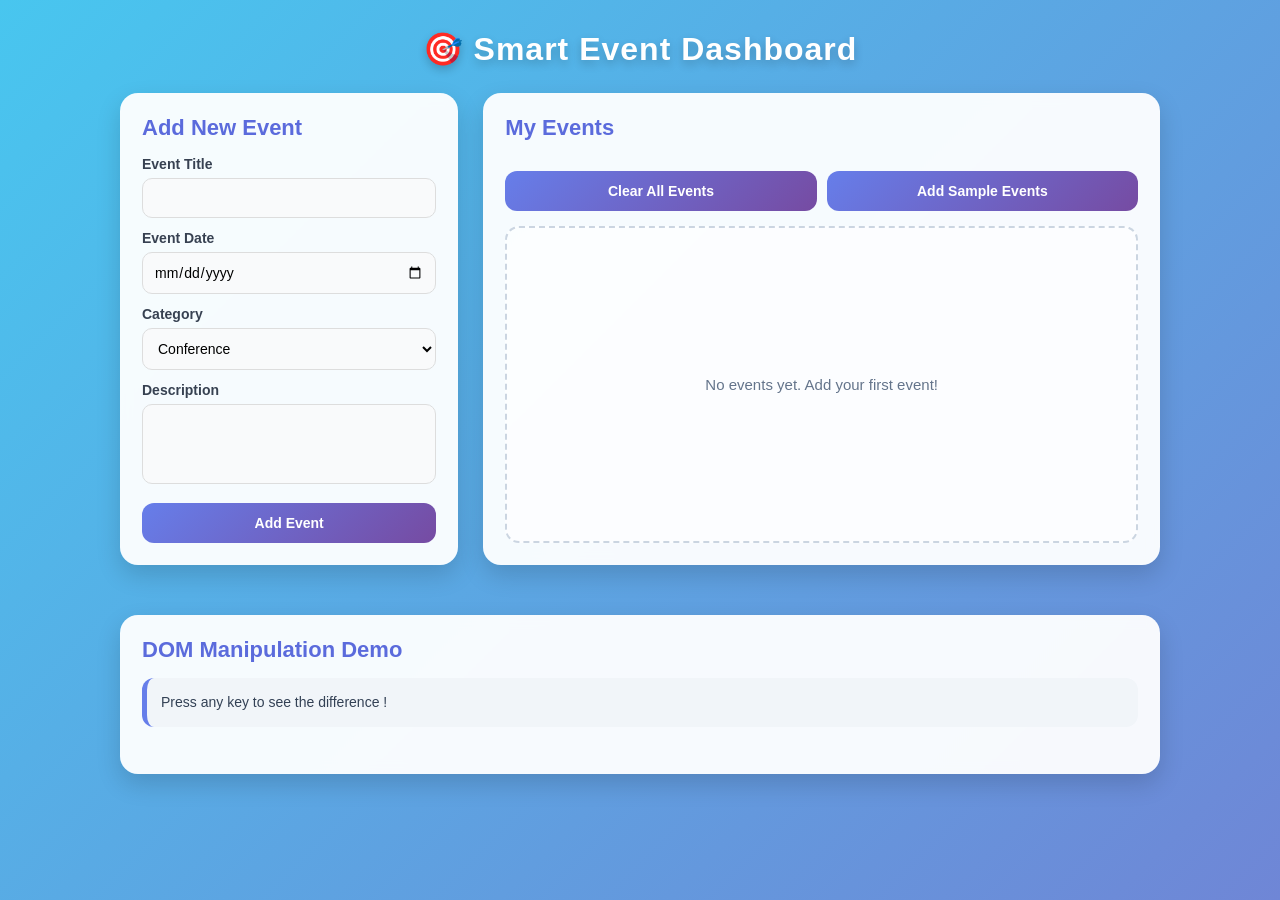
<file: assignment1/index.html>
<!DOCTYPE html>
<html lang="en">
<head>
<meta charset="UTF-8">
<meta name="viewport" content="width=device-width, initial-scale=1.0">
<title>Smart Event Dashboard</title>
<link rel="stylesheet" href="style.css">
</head>

<body>

<div class="page">

<h1>🎯 Smart Event Dashboard</h1>

<div class="dashboard">

    <!-- ADD EVENT CARD -->
    <div class="card form-card">
        <h2>Add New Event</h2>

        <form id="eventform">

        <label>Event Title</label>
        <input type="text">

        <label>Event Date</label>
        <input type="date">

        <label>Category</label>
        <select>
            <option>Conference</option>
            <option>Workshop</option>
            <option>Meetup</option>
            <option>Webinar</option>
        </select>

        <label>Description</label>
        <textarea></textarea>

        <button class="primary">Add Event</button>
        </form>
    </div>

    <!-- EVENTS CARD -->
    <div class="card events-card">
        <h2>My Events</h2>

        <div class="actions">
            <button id="clearallbtn">Clear All Events</button>
            <button id="addsamplebtn">Add Sample Events</button>
        </div>

        <div id="empty">
            <div class="emptystate">
            No events yet. Add your first event!
        </div>
    </div>

</div>

<!-- DOM SECTION -->
<div class="card dom-card">
    <h2>DOM Manipulation Demo</h2>
    <div class="dom-box">
        <div id="democontent" class="demo-content">Press any key to see the difference !

        </div>
    </div>
</div>
<script src="script.js"></script>
</body>
</html>
</file>
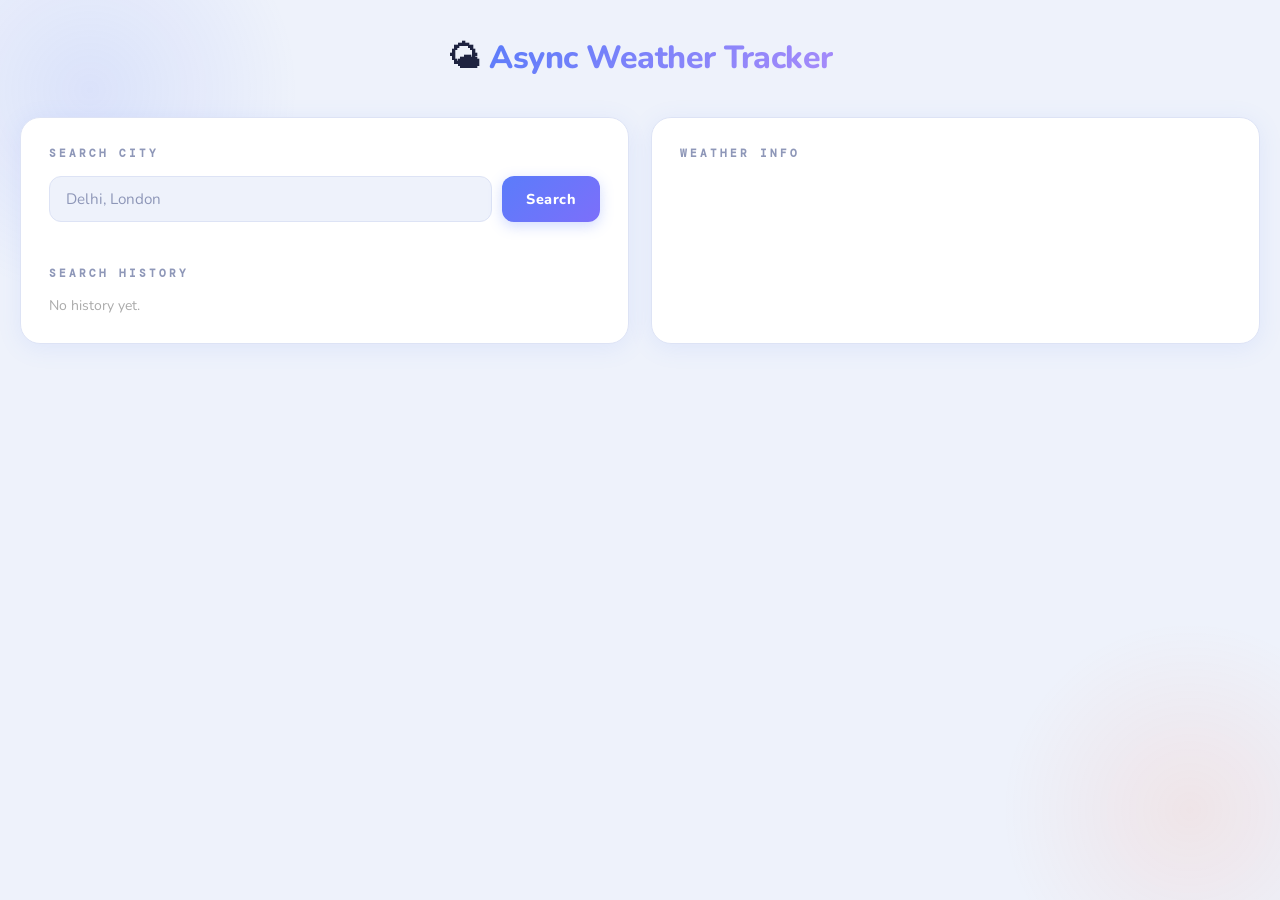
<file: assignment2/index.html>
<!DOCTYPE html>
<html lang="en">

<head>
    <meta charset="UTF-8">
    <title>Async Weather Tracker</title>
    <meta name="viewport" content="width=device-width, initial-scale=1.0">
    <link href="https://fonts.googleapis.com/css2?family=Nunito:wght@400;600;700;800&family=DM+Mono:wght@400;500&display=swap" rel="stylesheet">

    <style>
        :root {
            --bg: #eef2fb;
            --surface: #ffffff;
            --card: #ffffff;
            --border: #dde3f5;
            --accent: #5b7cfa;
            --accent2: #ff7043;
            --accent-light: #eaedff;
            --text: #1e2340;
            --muted: #8e97b8;
            --shadow: 0 4px 24px rgba(91, 124, 250, 0.10);
            --shadow-hover: 0 8px 32px rgba(91, 124, 250, 0.18);
        }

        * {
            margin: 0;
            padding: 0;
            box-sizing: border-box;
        }

        body {
            font-family: 'Nunito', sans-serif;
            background: var(--bg);
            padding: 36px 20px;
            min-height: 100vh;
            position: relative;
        }

        body::before {
            content: '';
            position: fixed;
            top: -120px;
            left: -120px;
            width: 420px;
            height: 420px;
            background: radial-gradient(circle, rgba(91,124,250,0.13) 0%, transparent 70%);
            z-index: 0;
            animation: blobFloat 8s ease-in-out infinite;
        }

        body::after {
            content: '';
            position: fixed;
            bottom: -100px;
            right: -100px;
            width: 380px;
            height: 380px;
            background: radial-gradient(circle, rgba(255,112,67,0.10) 0%, transparent 70%);
            z-index: 0;
            animation: blobFloat 10s ease-in-out infinite reverse;
        }

        @keyframes blobFloat {
            0%, 100% { transform: translateY(0) scale(1); }
            50% { transform: translateY(30px) scale(1.05); }
        }

        .container {
            max-width: 1300px;
            margin: auto;
            position: relative;
            z-index: 1;
        }

        .parent-card {
            display: flex;
            gap: 22px;
        }

        h1 {
            text-align: center;
            color: var(--text);
            margin-bottom: 38px;
            font-size: 2rem;
            font-weight: 800;
            letter-spacing: -0.5px;
            display: flex;
            align-items: center;
            justify-content: center;
            gap: 10px;
        }

        h1 span {
            background: linear-gradient(135deg, var(--accent), #a78bfa);
            -webkit-background-clip: text;
            -webkit-text-fill-color: transparent;
            background-clip: text;
        }

        .card {
            background: var(--card);
            border-radius: 20px;
            padding: 28px;
            margin-bottom: 22px;
            width: 100%;
            border: 1.5px solid var(--border);
            box-shadow: var(--shadow);
            transition: box-shadow 0.3s ease, transform 0.3s ease;
        }

        .card:hover {
            box-shadow: var(--shadow-hover);
            transform: translateY(-2px);
        }

        .card h3 {
            color: var(--muted);
            font-size: 0.7rem;
            font-family: 'DM Mono', monospace;
            letter-spacing: 3px;
            text-transform: uppercase;
            margin-bottom: 16px;
        }

        .input-group {
            display: flex;
            gap: 10px;
        }

        input {
            flex: 1;
            padding: 12px 16px;
            border-radius: 12px;
            border: 1.5px solid var(--border);
            background: var(--bg);
            color: var(--text);
            font-family: 'Nunito', sans-serif;
            font-size: 0.95rem;
            font-weight: 600;
            outline: none;
            transition: border-color 0.25s, box-shadow 0.25s, background 0.25s;
        }

        input::placeholder {
            color: var(--muted);
            font-weight: 400;
        }

        input:focus {
            border-color: var(--accent);
            background: #fff;
            box-shadow: 0 0 0 4px rgba(91, 124, 250, 0.10);
        }

        button {
            padding: 12px 24px;
            background: linear-gradient(135deg, var(--accent), #7c6ffa);
            color: #fff;
            border: none;
            border-radius: 12px;
            cursor: pointer;
            font-family: 'Nunito', sans-serif;
            font-weight: 800;
            font-size: 0.9rem;
            letter-spacing: 0.5px;
            transition: transform 0.2s, box-shadow 0.2s, opacity 0.2s;
            box-shadow: 0 4px 14px rgba(91, 124, 250, 0.28);
        }

        button:hover {
            transform: translateY(-2px);
            box-shadow: 0 8px 22px rgba(91, 124, 250, 0.36);
            opacity: 0.92;
        }

        button:active {
            transform: translateY(0);
        }

        .weather-item {
            display: flex;
            justify-content: space-between;
            align-items: center;
            padding: 14px 18px;
            border-radius: 12px;
            margin-bottom: 8px;
            background: var(--bg);
            border: 1.5px solid var(--border);
            border-left: 4px solid var(--accent);
            transition: background 0.2s, transform 0.2s, box-shadow 0.2s;
            animation: fadeUp 0.35s ease forwards;
            opacity: 0;
        }

        .weather-item:nth-child(1) { animation-delay: 0.05s; }
        .weather-item:nth-child(2) { animation-delay: 0.10s; }
        .weather-item:nth-child(3) { animation-delay: 0.15s; }
        .weather-item:nth-child(4) { animation-delay: 0.20s; }
        .weather-item:nth-child(5) { animation-delay: 0.25s; }

        @keyframes fadeUp {
            from { opacity: 0; transform: translateY(10px); }
            to   { opacity: 1; transform: translateY(0); }
        }

        .weather-item:hover {
            background: var(--accent-light);
            border-left-color: var(--accent2);
            transform: translateX(4px);
            box-shadow: 0 2px 12px rgba(91,124,250,0.08);
        }

        .weather-item label {
            color: var(--muted);
            font-family: 'DM Mono', monospace;
            font-size: 0.72rem;
            letter-spacing: 1.5px;
            text-transform: uppercase;
        }

        .weather-item span {
            color: var(--text);
            font-weight: 800;
            font-size: 1rem;
        }

        .history {
            display: flex;
            flex-wrap: wrap;
            gap: 8px;
        }

        .history button {
            margin: 0;
            padding: 6px 16px;
            border-radius: 20px;
            background: var(--accent-light);
            color: var(--accent);
            border: 1.5px solid rgba(91,124,250,0.2);
            font-size: 0.82rem;
            font-weight: 700;
            box-shadow: none;
            letter-spacing: 0.3px;
            transition: all 0.2s;
        }

        .history button:hover {
            background: var(--accent);
            color: #fff;
            border-color: var(--accent);
            box-shadow: 0 4px 14px rgba(91, 124, 250, 0.28);
            transform: translateY(-1px);
        }

        ::-webkit-scrollbar { width: 6px; }
        ::-webkit-scrollbar-track { background: var(--bg); }
        ::-webkit-scrollbar-thumb { background: var(--border); border-radius: 10px; }

        @media (max-width:700px) {
            .parent-card { flex-direction: column; }
            h1 { font-size: 1.4rem; }
        }
    </style>
</head>

<body>
    <div class="container">

        <h1>🌤 <span>Async Weather Tracker</span></h1>

        <div class="parent-card">
            <div class="card">
                <h3>Search City</h3>
                <div class="input-group">
                    <input id="cityInput" placeholder="Delhi, London">
                    <button id="searchBtn">Search</button>
                </div>
                <br>
                <br>
                <h3>Search History</h3>
                <div class="history" id="history"></div>
            </div>

            <div class="card">
                <h3>Weather Info</h3>
                <div id="weather"></div>
            </div>
        </div>

    </div>

    <script>
        const API_KEY = "274932941dc860d7140bbe2db64be31b";
        //    const API_KEY = "af9f63c59a649f27d602b96a43d0bd14";

        const weatherBox = document.getElementById("weather");
        const historyBox = document.getElementById("history");

        async function getWeather(city) {
            const res = await fetch(
                `https://api.openweathermap.org/data/2.5/weather?q=${city}&appid=${API_KEY}&units=metric`
            );
            if (!res.ok) {
                alert("city not found");
                throw new Error("City not found");
            }
            const data = await res.json();
            return data;
        }

        document.getElementById("searchBtn").onclick = () => {
            const city = cityInput.value.trim();
            if (city) search(city);
        };

        function renderWeather(d) {
            weatherBox.innerHTML = `
        <div class="weather-item"><label>City</label><span>${d.name}, ${d.sys.country}</span></div>
        <div class="weather-item"><label>Temperature</label><span>${d.main.temp} °C</span></div>
        <div class="weather-item"><label>Weather</label><span>${d.weather[0].main}</span></div>
        <div class="weather-item"><label>Humidity</label><span>${d.main.humidity}%</span></div>
        <div class="weather-item"><label>Wind Speed</label><span>${d.wind.speed} m/s</span></div>
    `;
        }

        function saveHistory(city) {
            const history = JSON.parse(localStorage.getItem("weatherHistory") || "[]");
            if (!history.map(c => c.toLowerCase()).includes(city.toLowerCase())) {
                history.unshift(city);
                if (history.length > 10) history.pop();
                localStorage.setItem("weatherHistory", JSON.stringify(history));
            }
            showHistory();
        }

        function showHistory() {
            const history = JSON.parse(localStorage.getItem("weatherHistory") || "[]");
            historyBox.innerHTML = history.length
                ? history.map(city =>
                    `<button onclick="search('${city}')">${city}</button>`
                  ).join("")
                : "<p style='color:#aaa;font-size:14px'>No history yet.</p>";
        }

        async function search(city) {
            weatherBox.innerHTML = "";
            try {
                const data = await getWeather(city);
                renderWeather(data);
                saveHistory(data.name);
            } catch (error) {
                weatherBox.innerHTML = `<p style="color:red">${error.message}</p>`;
            }
        }

        cityInput.addEventListener("keydown", (e) => {
            if (e.key === "Enter") {
                const city = cityInput.value.trim();
                if (city) search(city);
            }
        });

        showHistory();
    </script>
</body>

</html>
</file>
<file: assignment1/style.css>
*{
    margin:0;
    padding:0;
    box-sizing:border-box;
    font-family: "Segoe UI", Arial, sans-serif;
}

body{
    background: linear-gradient(135deg,#48c6ef,#6f86d6);
    min-height:100vh;
}

/* PAGE */
.page{
    max-width:1100px;
    margin:auto;
    padding:30px;
}

.page h1{
    color:white;
    text-align:center;
    margin-bottom:25px;
    font-size:32px;
    font-weight:700;
    letter-spacing:1px;
    text-shadow:0 4px 10px rgba(0,0,0,0.2);
}

/* GRID LAYOUT */
.dashboard{
    display:grid;
    grid-template-columns: 1fr 2fr;
    gap:25px;
    align-items:stretch;   /* FIXED */
}

/* CARD STYLE */
.card{
    background:rgba(255,255,255,0.95);
    border-radius:18px;
    padding:22px;
    box-shadow:0 10px 25px rgba(0,0,0,0.15);
    transition:0.3s ease;
    backdrop-filter: blur(6px);

    height:100%;   /* FIXED */
}

.card:hover{
    transform:translateY(-5px);
    box-shadow:0 15px 35px rgba(0,0,0,0.2);
}

/* HEADINGS */
.card h2{
    color:#5b6bdc;
    margin-bottom:15px;
    font-size:22px;
    font-weight:700;
}

/* FORM */
.form-card label{
    font-size:14px;
    margin-top:12px;
    display:block;
    font-weight:600;
    color:#374151;
}

.form-card input,
.form-card select,
.form-card textarea{
    width:100%;
    padding:11px;
    border-radius:10px;
    border:1px solid #ddd;
    margin-top:6px;
    outline:none;
    transition:0.3s;
    background:#f9fafb;
    font-size:14px;
}

/* INPUT FOCUS EFFECT */
.form-card input:focus,
.form-card select:focus,
.form-card textarea:focus{
    border:1px solid #667eea;
    box-shadow:0 0 0 3px rgba(102,126,234,0.3);
    background:white;
}

/* TEXTAREA */
textarea{
    height:80px;
    resize:none;
}

/* BUTTONS */
button{
    border:none;
    padding:12px 16px;
    border-radius:12px;
    cursor:pointer;
    background:#e5e7eb;
    margin-top:15px;
    font-weight:600;
    font-size:14px;
    transition:0.3s ease;
}

/* BUTTON HOVER */
button:hover{
    transform:translateY(-2px);
    box-shadow:0 8px 18px rgba(0,0,0,0.2);
}

/* BUTTON ACTIVE (CLICK EFFECT) */
button:active{
    transform:scale(0.95);
}

/* PRIMARY BUTTON */
.primary{
    background: linear-gradient(135deg,#667eea,#764ba2);
    color:white;
    width:100%;
}

.primary:hover{
    background: linear-gradient(135deg,#5a6fe5,#6a3f99);
}

/* EVENTS CARD FIX */
.events-card{
    display:flex;
    flex-direction:column;
}

/* EVENTS ACTIONS */
.actions{
    display:flex;
    gap:10px;
    margin-bottom:15px;
}

.actions button{
    flex:1;
    background: linear-gradient(135deg,#667eea,#764ba2);
    color:white;
    padding:12px;
}

.actions button:hover{
    background: linear-gradient(135deg,#5568e0,#5f3794);
}

/* EMPTY STATE FIX */
#empty{
    text-align:center;
    color:#64748b;
    padding:40px 10px;
    border:2px dashed #cbd5e1;
    border-radius:14px;
    font-size:15px;
    background:rgba(255,255,255,0.6);

    flex:1;   /* FIXED */
    display:flex;
    justify-content:center;
    align-items:center;
}

/* DOM CARD */
.dom-card{
    margin-top:25px;
    grid-column: 1 / -1;
}

/* DOM BOX */
.dom-box{
    background:#f1f5f9;
    padding:14px;
    border-radius:12px;
    margin-top:10px;
    border-left:5px solid #667eea;
    font-size:14px;
    color:#334155;
    line-height:1.5;
}

/* RESPONSIVE */
@media(max-width:800px){
    .dashboard{
        grid-template-columns:1fr;
    }

    .page h1{
        font-size:26px;
    }
}
</file>
